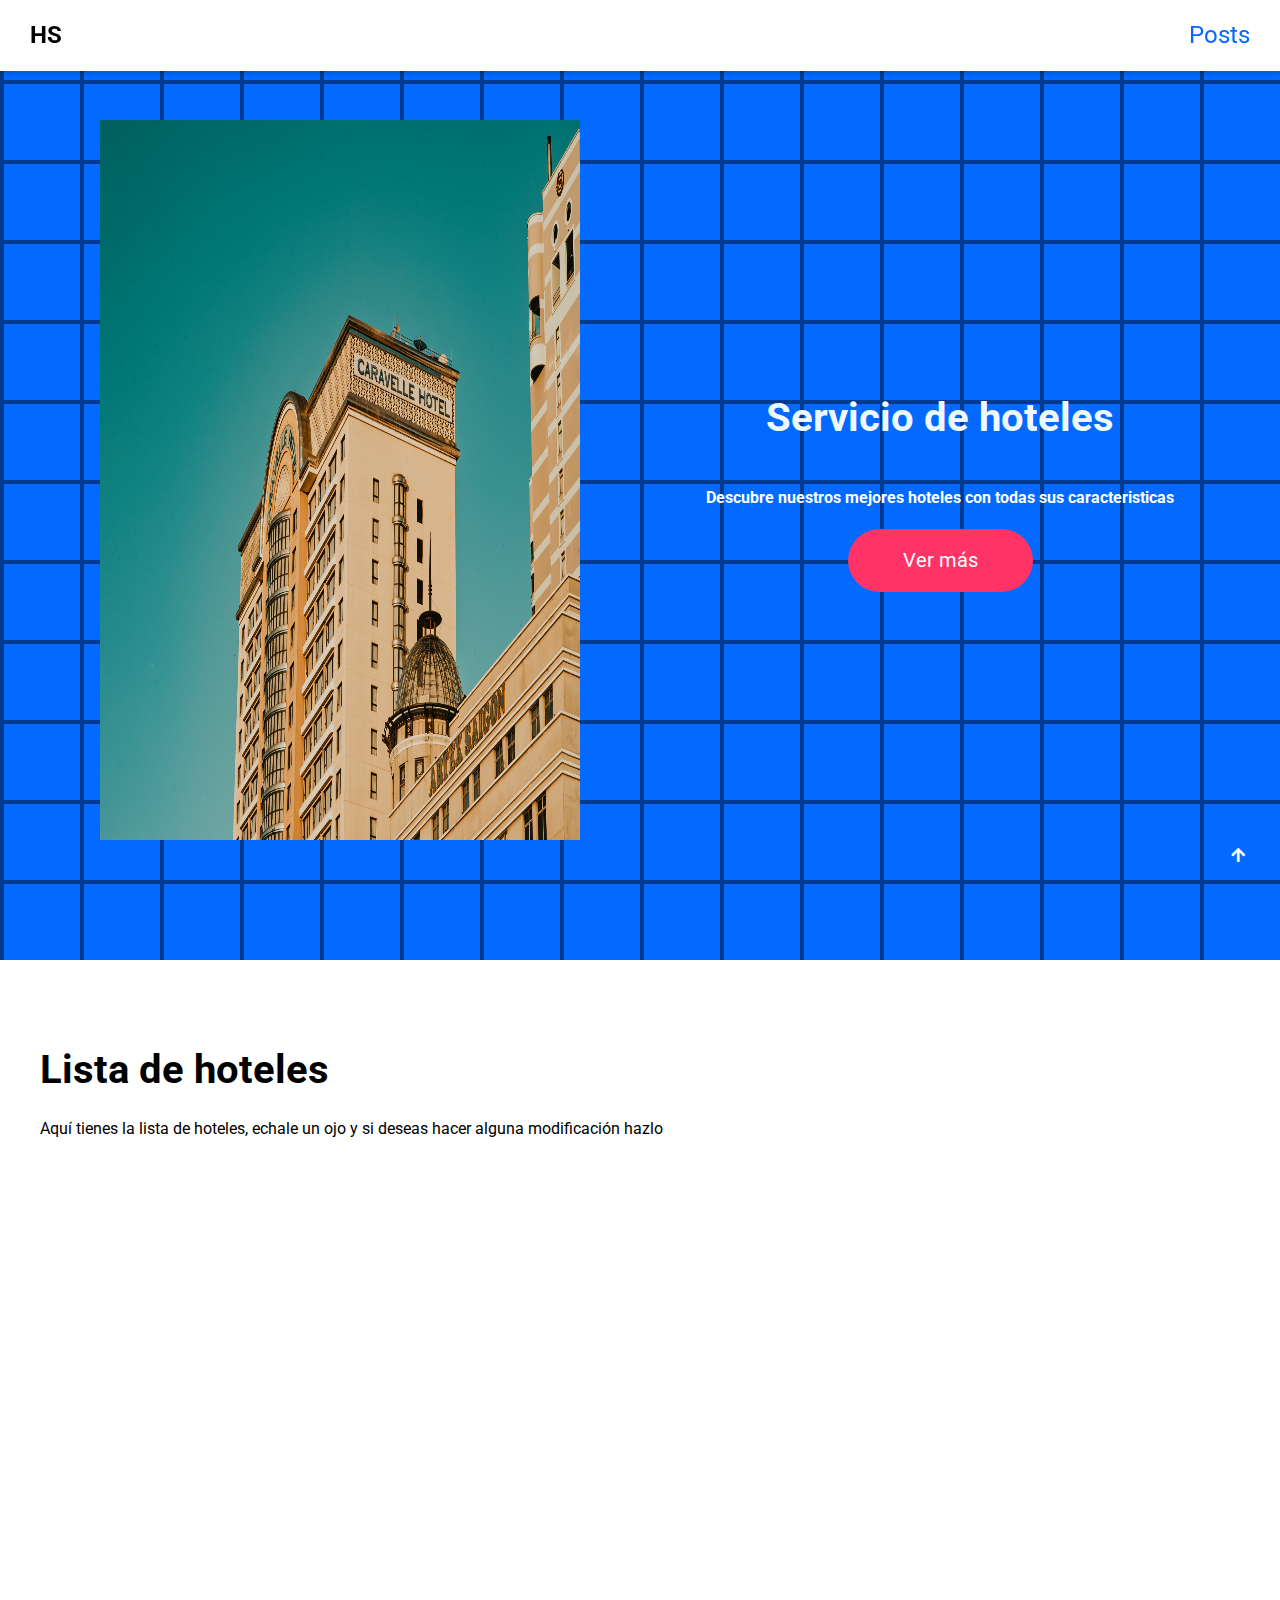
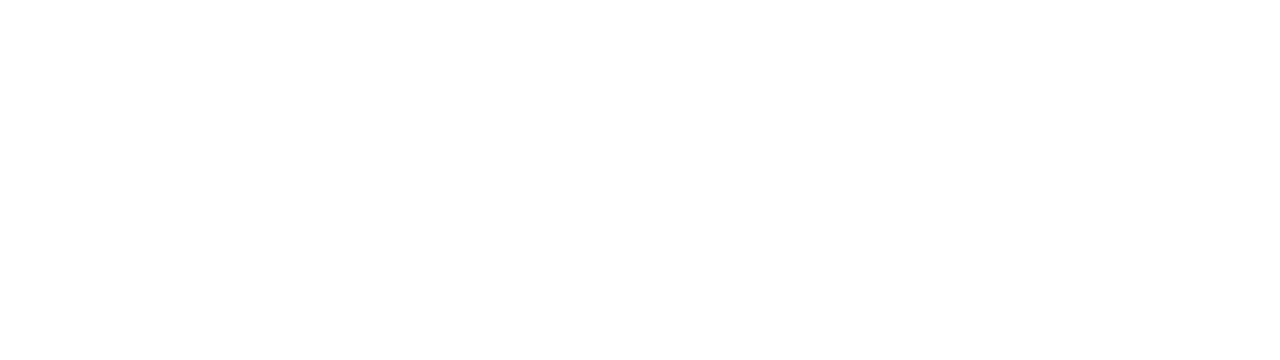
<file: index.html>
<!DOCTYPE html>
<html lang="en">
  <head>
    <meta charset="UTF-8" />
    <meta name="viewport" content="width=device-width, initial-scale=1.0" />
    <link
    rel="icon"
    href="https://cdn.iconscout.com/icon/free/png-256/free-h-character-alphabet-letter-32852.png"
  />
    <title>Hoteles</title>
    <link rel="stylesheet" href="./css/normalize.css" />
    <link rel="stylesheet" href="./css/hotels.css" />
    <link rel="stylesheet" href="https://cdnjs.cloudflare.com/ajax/libs/font-awesome/5.15.3/css/all.min.css">
  </head>
  <body>
    <header>
      <h2>HS</h2> <a class="link-posts" href="./posts.html">Posts</a>
    </header>
      <section class="main-section" id="section1">
        <div class="main-container">
          <div class="column-image">
            <img
              src="./images/main-hotel.jpg"
              alt="main-hotel"
              class="main-hotel-image"
            />
          </div>
          <div class="column-title">
            <h1 class="title">Servicio de hoteles</h1>
            <h4 class="subtitle">
              Descubre nuestros mejores hoteles con todas sus caracteristicas
            </h4>
            <button class="main-button" id="next-section-button">Ver más</button>
            
          </div>
        </div>
      </section>
      <section class="hotels-section" id="section2">
        <div class="containers">
          <h1>Lista de hoteles</h1>
          <p>Aquí tienes la lista de hoteles, echale un ojo y si deseas hacer alguna modificación hazlo</p>
          <div class="hotel-list" id="hotel-list">
            <button id="arrow" class="arrow-button"><i class="fas fa-arrow-up"></i></button>
          </div>
        </div>
        
      </section>
    </div>

    <script src="./js/hotelsFetch.js"></script>
    <script src="./js/scrollView.js"></script>
  </body>
</html>
</file>
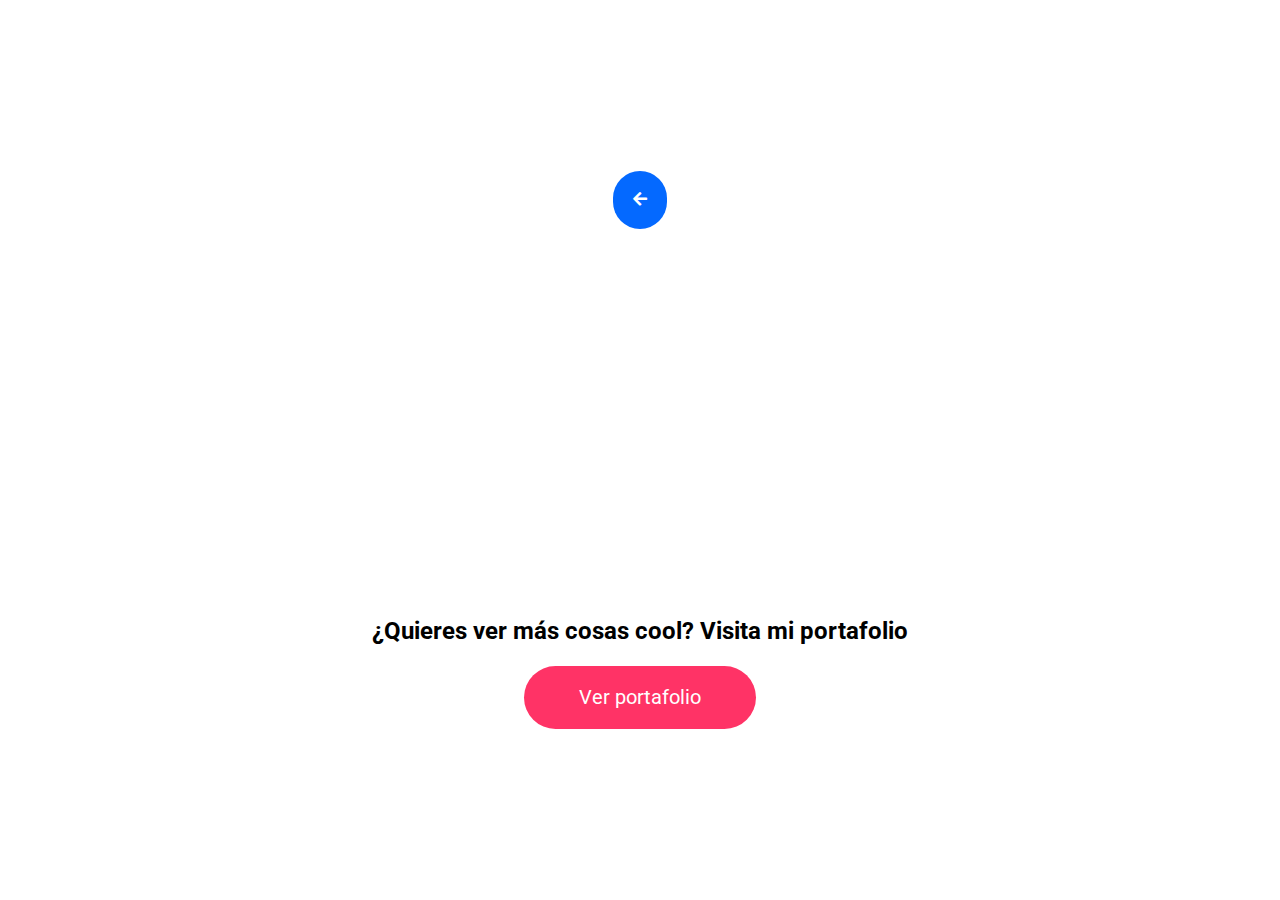
<file: postId.html>
<!DOCTYPE html>
<html lang="en">
  <head>
    <meta charset="UTF-8" />
    <meta name="viewport" content="width=device-width, initial-scale=1.0" />
    <link rel="stylesheet" href="./css/postId.css" />
    <link rel="stylesheet" href="./css/normalize.css" />
    <link
      rel="stylesheet"
      href="https://cdnjs.cloudflare.com/ajax/libs/font-awesome/5.15.3/css/all.min.css"
    />
    <title>Document</title>
  </head>
  <body>
    <div class="container">
      <div>
        <button onclick="goBack()" class="arrow-back">
          <i class="fas fa-arrow-left"></i>
        </button>

        <h1 id="postTitle"></h1>
        <p id="postBody"></p>
      </div>
      <div class="div-portfolio">
        <h2>¿Quieres ver más cosas cool? Visita mi portafolio</h2>
        <a
          target="_blank"
          rel="noreferrer"
          href="https://portafoliobookc.netlify.app"
        >
          <button class="main-button">Ver portafolio</button>
        </a>
      </div>
    </div>
    <script src="./js/postId.js"></script>
  </body>
</html>
</file>
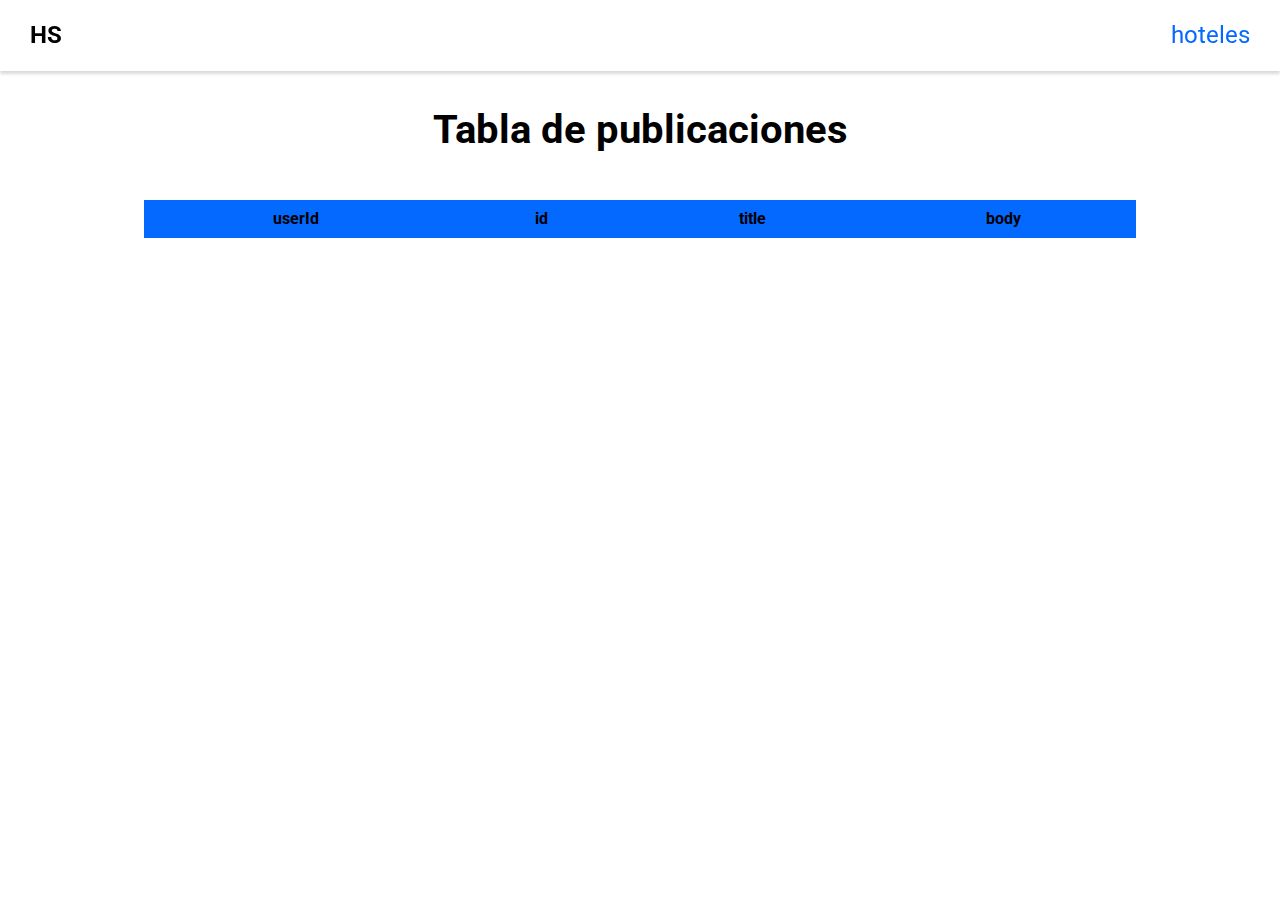
<file: posts.html>
<!DOCTYPE html>
<html lang="en">
  <head>
    <meta charset="UTF-8" />
    <meta name="viewport" content="width=device-width, initial-scale=1.0" />
    <title>posts</title>
    <link rel="stylesheet" href="./css/posts.css" />
    <link rel="stylesheet" href="./css/normalize.css" />
  </head>
  <body>
    <header>
      <h2>HS</h2>
      <a class="link-hotels" href="./index.html">hoteles</a>
    </header>
    <div class="container">
      <h1>Tabla de publicaciones</h1>
      <table id="tablaPosts">
        <thead>
          <tr>
            <th>userId</th>
            <th>id</th>
            <th>title</th>
            <th>body</th>
          </tr>
        </thead>
        <tbody></tbody>
      </table>
    </div>
    <script src="./js/postsFetch.js"></script>
  </body>
</html>
</file>
<file: css/hotels.css>
@import url("https://fonts.googleapis.com/css2?family=Quicksand:wght@300&family=Roboto:wght@100;500;700&display=swap");

:root {
  --main-background: #0469ff;
  --color-buttons: #ff3366;
  --hover-buttons: #e43c74;
}

header {
  padding: 2px 30px;
  position: fixed;
  display: flex;
  align-items: center;
  justify-content: space-between;
  width: -webkit-fill-available;
  box-shadow: rgba(0, 0, 0, 0.15) 0px 3px 3px 0px;
  background-color: white;
  z-index: 1;
}
.link-posts {
  text-decoration: none;
  font-size: 24px;
  color: var(--main-background);
}

.main-section {
  background-color: var(--main-background);
  opacity: 1;
  background-image: linear-gradient(#023a8e 4px, transparent 4px),
    linear-gradient(to right, #023a8e 4px, #0469ff 4px);
  background-size: 80px 80px;
}

.main-container {
  height: 100vh;
  max-width: 1200px;
  margin: 0 auto;
  padding: 30px 20px;
  display: grid;
  grid-template-columns: 1fr 1fr;
}

.containers {
  height: 100vh;
  max-width: 1200px;
  margin: 0 auto;
  padding: 40px 20px;
}

.title {
  color: aliceblue;
}

.subtitle {
  color: white;
}

.column-image {
  display: flex;
  justify-content: center;
  align-items: center;
}

.main-hotel-image {
  height: 80%;
  width: 80%;
}

.column-title {
  display: flex;
  justify-content: center;
  align-items: center;
  flex-direction: column;
}

.main-button {
  color: white;
  background-color: var(--color-buttons);
  border: none;
  padding: 20px 55px;
  border-radius: 36px;
  font-size: 20px;
  cursor: pointer;
}

.main-button:hover {
  background-color: var(--hover-buttons);
}

/* hotel section */
.hotels-section {
  min-height: 100vh;
  padding-top: 20px;
}

.hotel-list {
  display: grid;
  grid-template-columns: 1fr 1fr 1fr 1fr;
  position: relative;
}

.card {
  margin: 20px;
  padding: 15px;
  display: flex;
  flex-direction: column;
  align-items: center;
  box-shadow: rgba(99, 99, 99, 0.2) 0px 2px 8px 0px;
  border-radius: 20px;
}

.edit-button {
  color: white;
  background-color: var(--main-background);
  border: none;
  padding: 10px 20px;
  border-radius: 36px;
  font-size: 12px;
  cursor: pointer;
  width: 100%;
  margin-bottom: 10px;
}

.delete-button {
  color: white;
  background-color: var(--color-buttons);
  border: none;
  padding: 10px 20px;
  border-radius: 36px;
  font-size: 12px;
  cursor: pointer;
  width: 100%;
}

.arrow-button {
  position: fixed;
  bottom: 20px;
  right: 20px;
  z-index: 2;
  padding: 15px;
  background-color: var(--main-background);
  border-radius: 20px;
  border: none;
  color: white;
  cursor: pointer;
}

.arrow-button:hover {
  background-color: #023a8e;
}

/*pantallas medianas*/
@media (max-width: 1100px) {
  .hotel-list {
    grid-template-columns: 1fr 1fr 1fr;
  }
}

@media (max-width: 800px) {
  .main-container {
    grid-template-columns: 1fr;
  }

  .hotel-list {
    grid-template-columns: 1fr 1fr;
  }
}

/*pantallas pequeñas*/
@media (max-width: 530px) {
  .hotel-list {
    grid-template-columns: 1fr;
  }

  .main-hotel-image {
    height: 100%;
    margin-top: 30px;
  }
}
</file>
<file: css/postId.css>
@import url("https://fonts.googleapis.com/css2?family=Quicksand:wght@300&family=Roboto:wght@100;500;700&display=swap");

:root {
  --main-background: #0469ff;
  --color-buttons: #ff3366;
  --hover-buttons: #e43c74;
}

.container {
  padding: 0px 50px;
  height: 100vh;
  display: flex;
  flex-direction: column;
  align-items: center;
  justify-content: space-around;
}

.arrow-back {
  padding: 20px;
  border-radius: 30px;
  background-color: var(--main-background);
  color: white;
  border: none;
  cursor: pointer;
}

.div-portfolio {
  display: flex;
  justify-content: center;
  flex-direction: column;
  align-items: center;
}

.main-button {
  color: white;
  background-color: var(--color-buttons);
  border: none;
  padding: 20px 55px;
  border-radius: 36px;
  font-size: 20px;
  cursor: pointer;
}
</file>
<file: css/posts.css>
@import url("https://fonts.googleapis.com/css2?family=Quicksand:wght@300&family=Roboto:wght@100;500;700&display=swap");

:root {
  --main-background: #0469ff;
  --color-buttons: #ff3366;
  --hover-buttons: #e43c74;
}

header {
  padding: 2px 30px;
  position: fixed;
  display: flex;
  align-items: center;
  justify-content: space-between;
  width: -webkit-fill-available;
  box-shadow: rgba(0, 0, 0, 0.15) 0px 3px 3px 0px;
  background-color: white;
  z-index: 1;
}
.link-hotels {
  text-decoration: none;
  font-size: 24px;
  color: var(--main-background);
}

.container {
  padding: 80px 20px;
  display: flex;
  justify-content: center;
  flex-direction: column;
  align-items: center;
}

table {
  margin-top: 20px;
  width: 80%;
  border-collapse: collapse;
  border-radius: 25px;
}

td {
  padding: 8px;
  text-align: left;
  border-bottom: 1px solid #ddd;
  border-radius: 25px;
}

th {
  background-color: var(--main-background);
  padding: 10px 20px;
}
</file>
